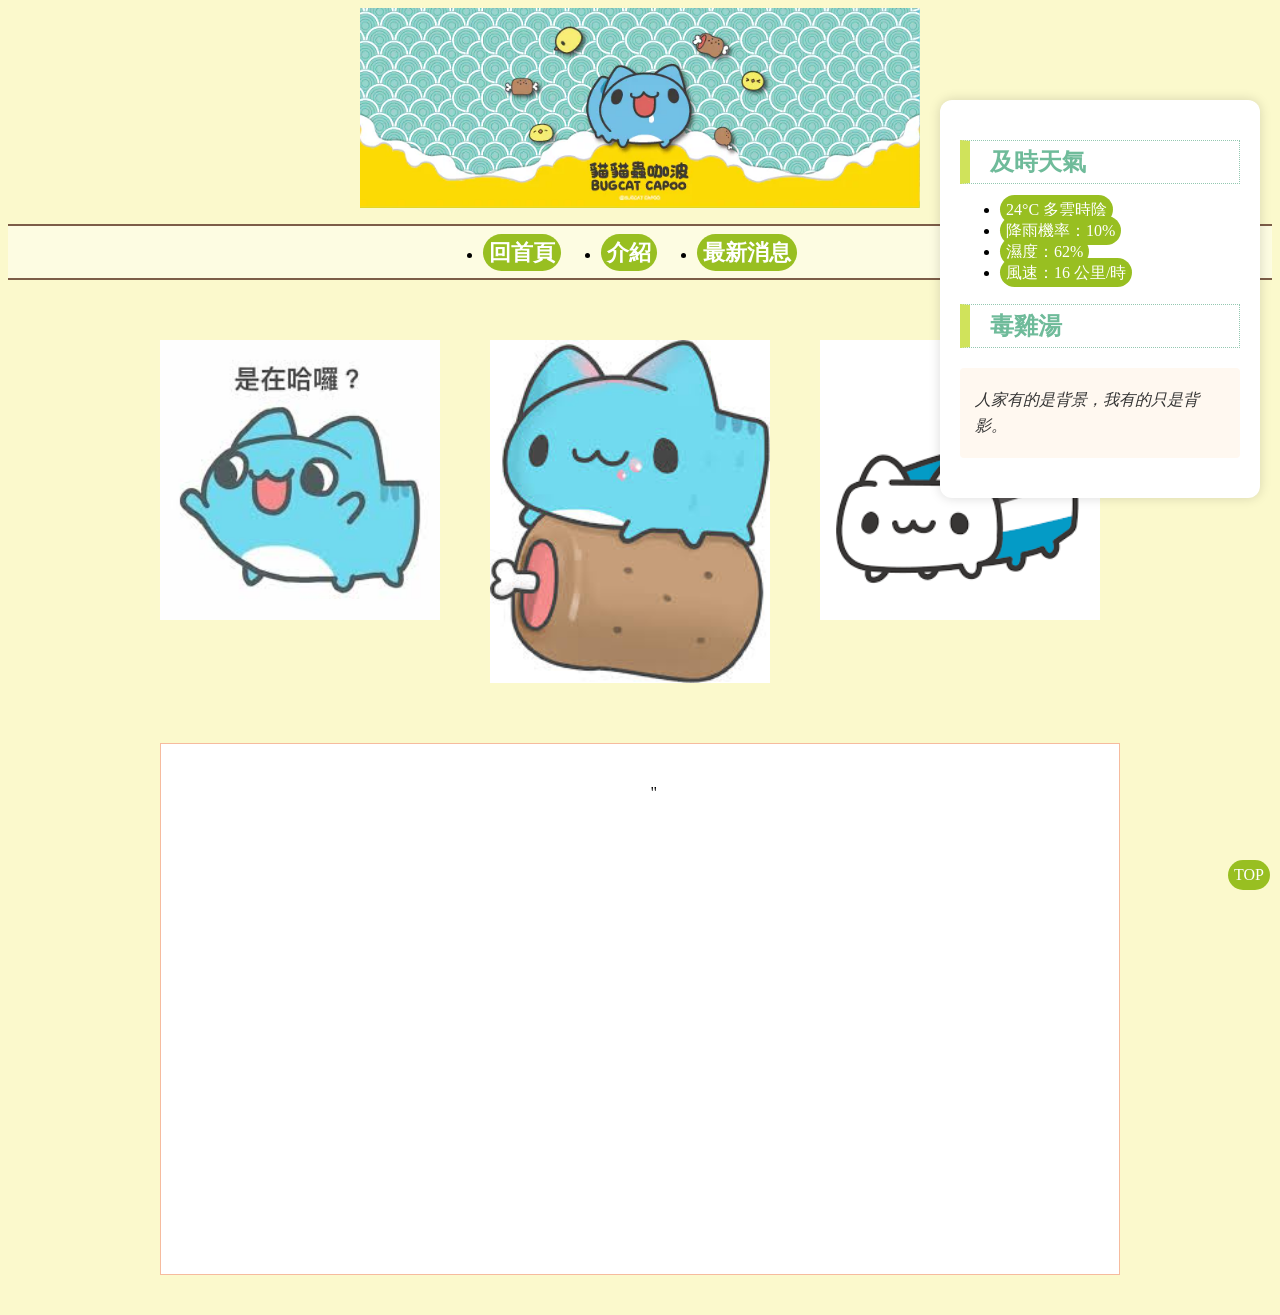
<file: index.html>
<!doctype html>
<html lang="zh-hant-tw">
    <head>
        <meta charset="UTF-8">
        <meta name="viewpoint" content="width=device"
        <title>
         
        </title>
        <link href="style.css" rel="stylesheet">
        <script src="toxic-soup.js"></script>
        <script>
          function toggleInfo(id) {
            const infoBox = document.getElementById(id);
            infoBox.classList.toggle('show');
          }
        </script>
        <header>
  <img src="img/original.webp" alt="我的世界" class="header-image">
  <nav>
    <ul>
      <li><a href="index.html">回首頁</a></li>
      <li><a href="about.html">介紹</a></li>
      <li><a href="draw.html">最新消息</a></li>
    </ul>
  </nav>
</header>
</head>
<body>
<aside class="floating-sidebar">
  <nav class="my-favorites">
    <h2>及時天氣</h2>
    <ul>
      <li><a href="#">24°C 多雲時陰</a></li>
      <li><a href="#">降雨機率：10%</a></li>
      <li><a href="#">濕度：62%</a></li>
      <li><a href="#">風速：16 公里/時</a></li>
    </ul>
  </nav>
  <nav class="status-box">
    <h2>毒雞湯</h2>
    <div id="toxic-soup-text" style="
      font-size: 1em;
      line-height: 1.6;
      color: #333;
      padding: 15px;
      background-color: #fff8f0;
      border-radius: 4px;
      min-height: 60px;
      display: flex;
      align-items: center;
      font-style: italic;
      animation: fadeInOut 1s ease-in-out;
    "></div>
  </nav>
  <style>
    @keyframes fadeInOut {
      0% { opacity: 0; }
      50% { opacity: 1; }
      100% { opacity: 1; }
    }
  </style>
</aside>

<div class="images-gallery">
  <div class="image-card">
    <div class="image-box" onclick="toggleInfo('info1')">
      <img src="img/Hi.jfif" alt="這是動物">
    </div>
    <div id="info1" class="info-box">
      <h2>這是動物</h2>
      <p>這是動物</p>
      <a href="index.html"></a>
    </div>
  </div>

  <div class="image-card">
    <div class="image-box" onclick="toggleInfo('info2')">
      <img src="img/1.jfif" alt="這是火腿">
    </div>
    <div id="info2" class="info-box">
      <h2>這是火腿</h2>
      <p>這是火腿</p>
      <a href="index.html"></a>
    </div>
  </div>

  <div class="image-card">
    <div class="image-box" onclick="toggleInfo('info3')">
      <img src="img/images.png" alt="這是橡皮擦">
    </div>
    <div id="info3" class="info-box">
      <h2>這是橡皮擦</h2>
      <p>這是橡皮擦</p>
      <a href="index.html"></a>
    </div>
  </div>
</div>    
   
<div id="wrap">    
    <a herf="https://classroom.google.com/c/ODQwMjgxNzc5MzUz"target=c8></a> 
    <br><iframe src=https://www.google.com/maps/embed?pb!1m18!1m12!1m3!1d24320.058384884673!2d121.51699605785444!3d25.0273433099122!2m3!1f0!2f0!3f0!3m2!1i1024!2i768!4f13.1!3m3!1m2!1s0x3442a99db9a2a94d%3A0x43e9034292df69b2!2z5ZyL56uL5Lit5q2j57SA5b-15aCC!5e0!3m2!1szh-TW!2stw!4v1773365322602!5m2!1szh-TW!2stw" width="600" height="450" style="border:0;" allowfullscreen="" loading="lazy" referrerpolicy="no-referrer-when-downgrade"></iframe>"
    <br><iframe width="560" height="315" src="https://www.youtube.com/embed/WkrdlsqHJWE?si=90bAskJRC2VjDMFt" title="YouTube video player" frameborder="0" allow="accelerometer; autoplay; clipboard-write; encrypted-media; gyroscope; picture-in-picture; web-share" referrerpolicy="strict-origin-when-cross-origin" allowfullscreen></iframe>
    <a href="#wrap" id="top">TOP</a>
</div>
</main>    

</body>
</html>
</file>
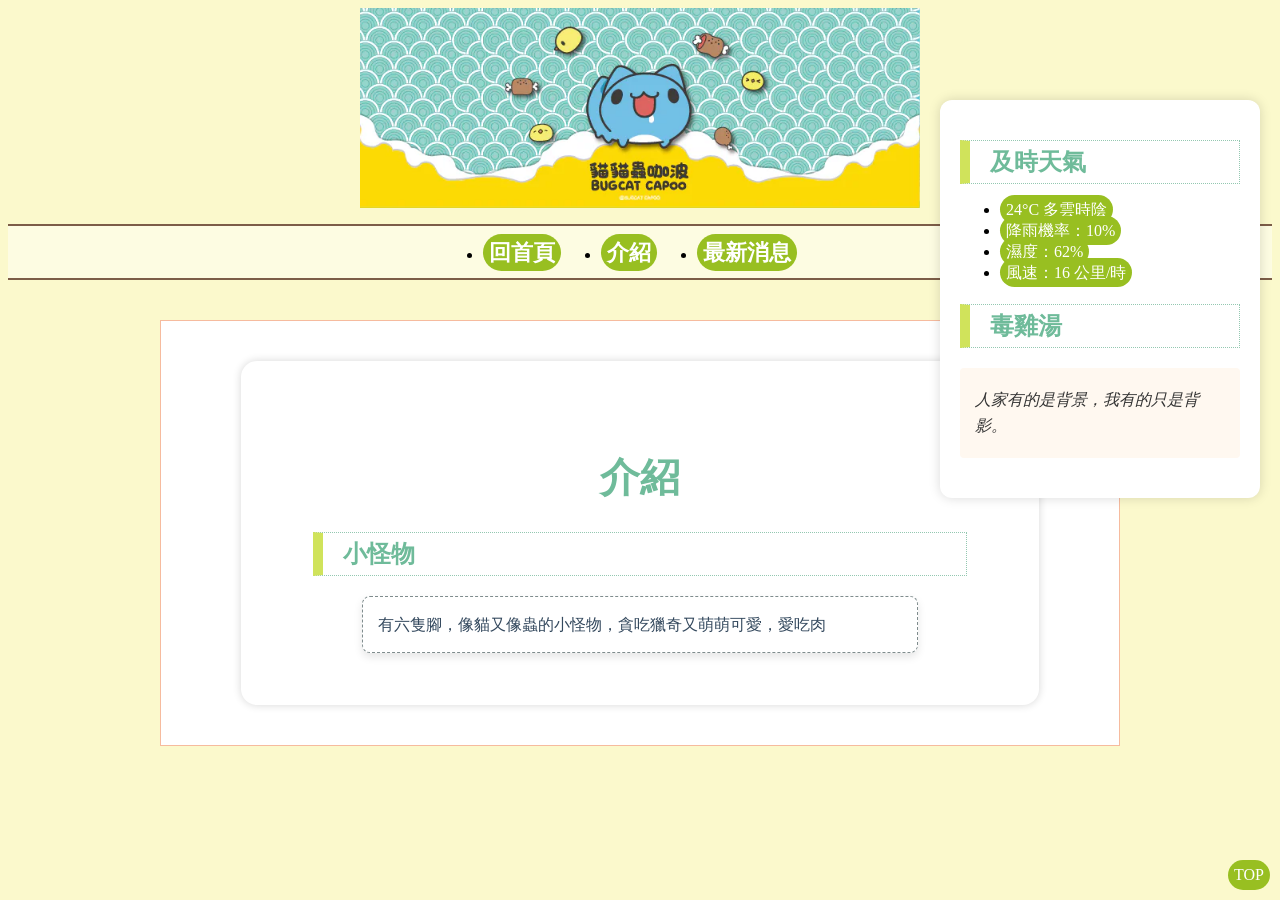
<file: about.html>
<!doctype html>
<html lang="zh-hant-tw">
    <head>
        <meta charset="UTF-8">
        <meta name="viewpoint" content="width=device">
        <title>
          介紹
        </title>
        <link href="style.css" rel="stylesheet">
        <script src="toxic-soup.js"></script>
        <header>
          <img src="img/original.webp" alt="我的世界" class="header-image">
  <nav>
    <ul>
      <li><a href="index.html">回首頁</a></li>
      <li><a href="about.html">介紹</a></li>
      <li><a href="draw.html">最新消息</a></li>
    </ul>
  </nav>
</header>
</head>
<body>
<aside class="floating-sidebar">
  <nav class="my-favorites">
    <h2>及時天氣</h2>
    <ul>
      <li><a href="#">24°C 多雲時陰</a></li>
      <li><a href="#">降雨機率：10%</a></li>
      <li><a href="#">濕度：62%</a></li>
      <li><a href="#">風速：16 公里/時</a></li>
    </ul>
  </nav>
  <nav class="status-box">
    <h2>毒雞湯</h2>
    <div id="toxic-soup-text" style="
      font-size: 1em;
      line-height: 1.6;
      color: #333;
      padding: 15px;
      background-color: #fff8f0;
      border-radius: 4px;
      min-height: 60px;
      display: flex;
      align-items: center;
      font-style: italic;
      animation: fadeInOut 1s ease-in-out;
    "></div>
  </nav>
  <style>
    @keyframes fadeInOut {
      0% { opacity: 0; }
      50% { opacity: 1; }
      100% { opacity: 1; }
    }
  </style>
</aside>

<div id="wrap">
  <main>
    <h1>介紹</h1>
    <h2>小怪物</h2>
    <p>有六隻腳，像貓又像蟲的小怪物，貪吃獵奇又萌萌可愛，愛吃肉</p>
  </main>
</div>

<a href="#wrap" id="top">TOP</a>

</body>
</html>
</file>
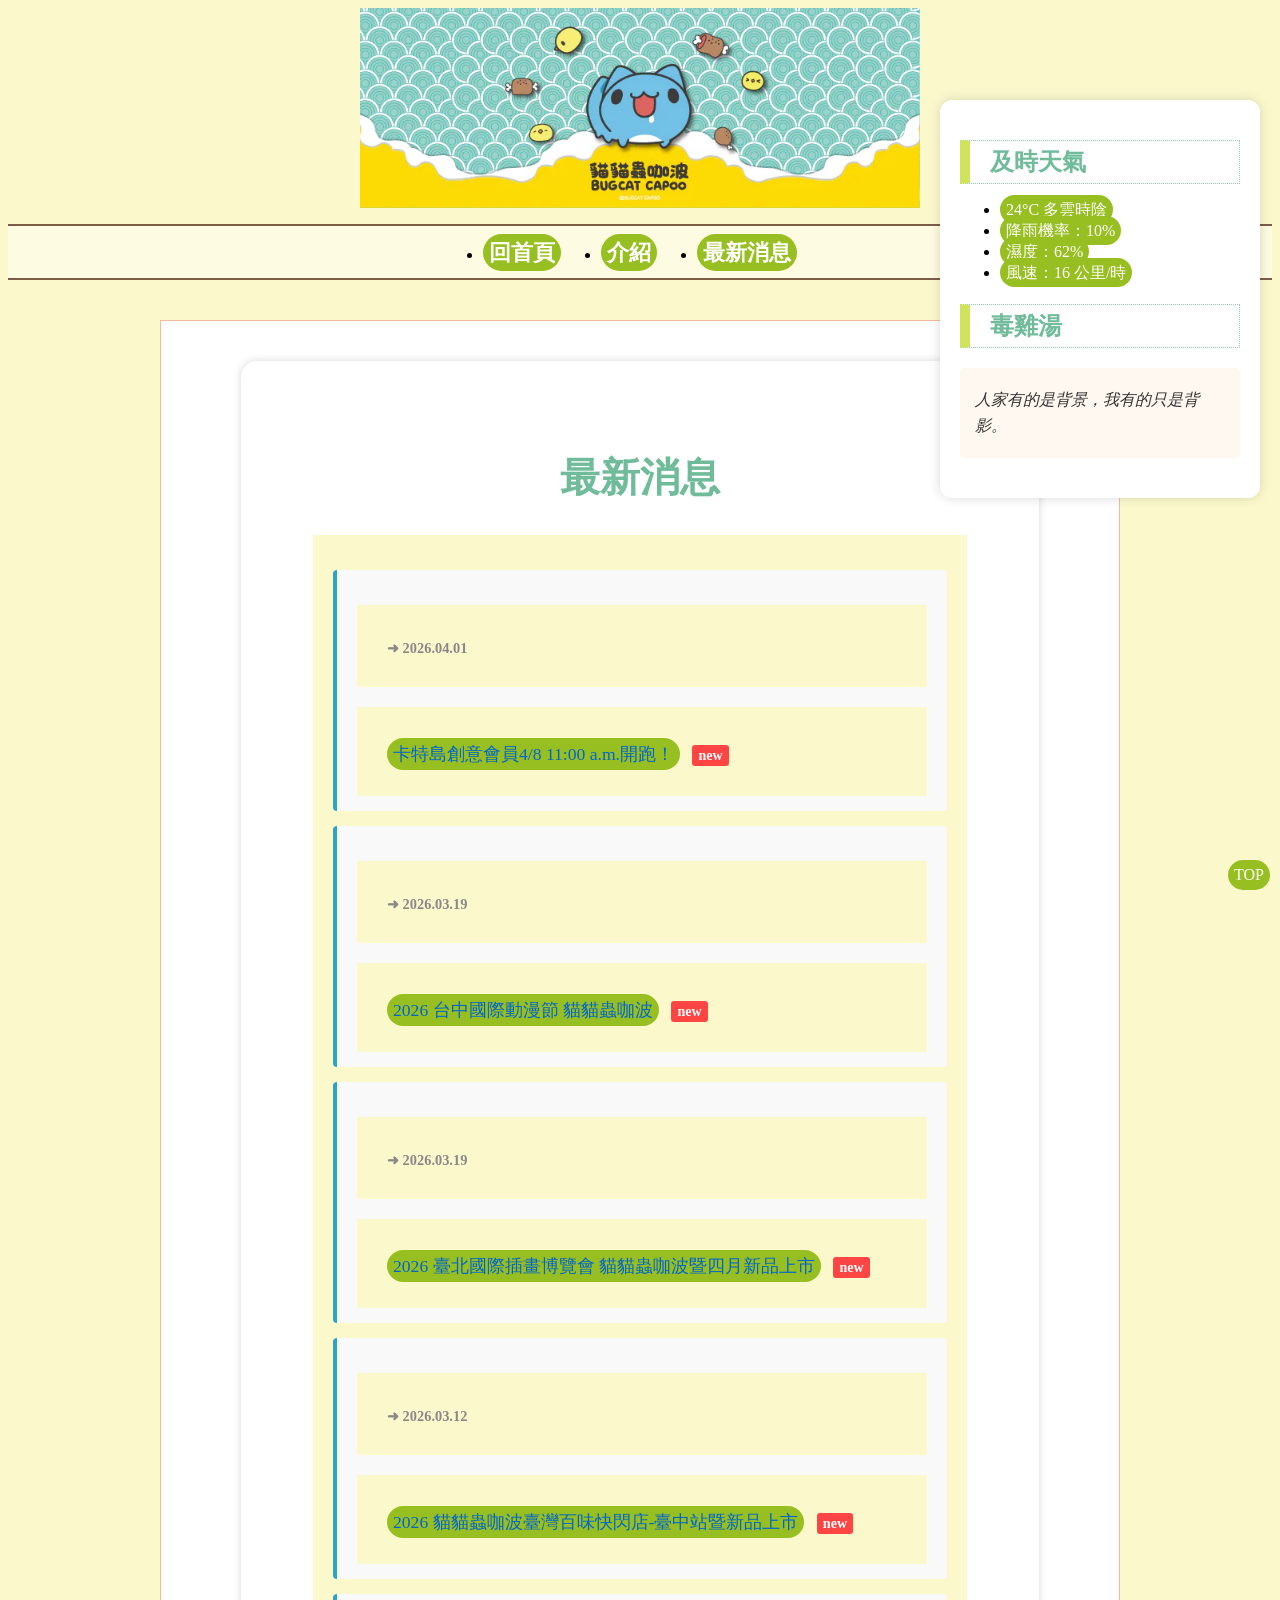
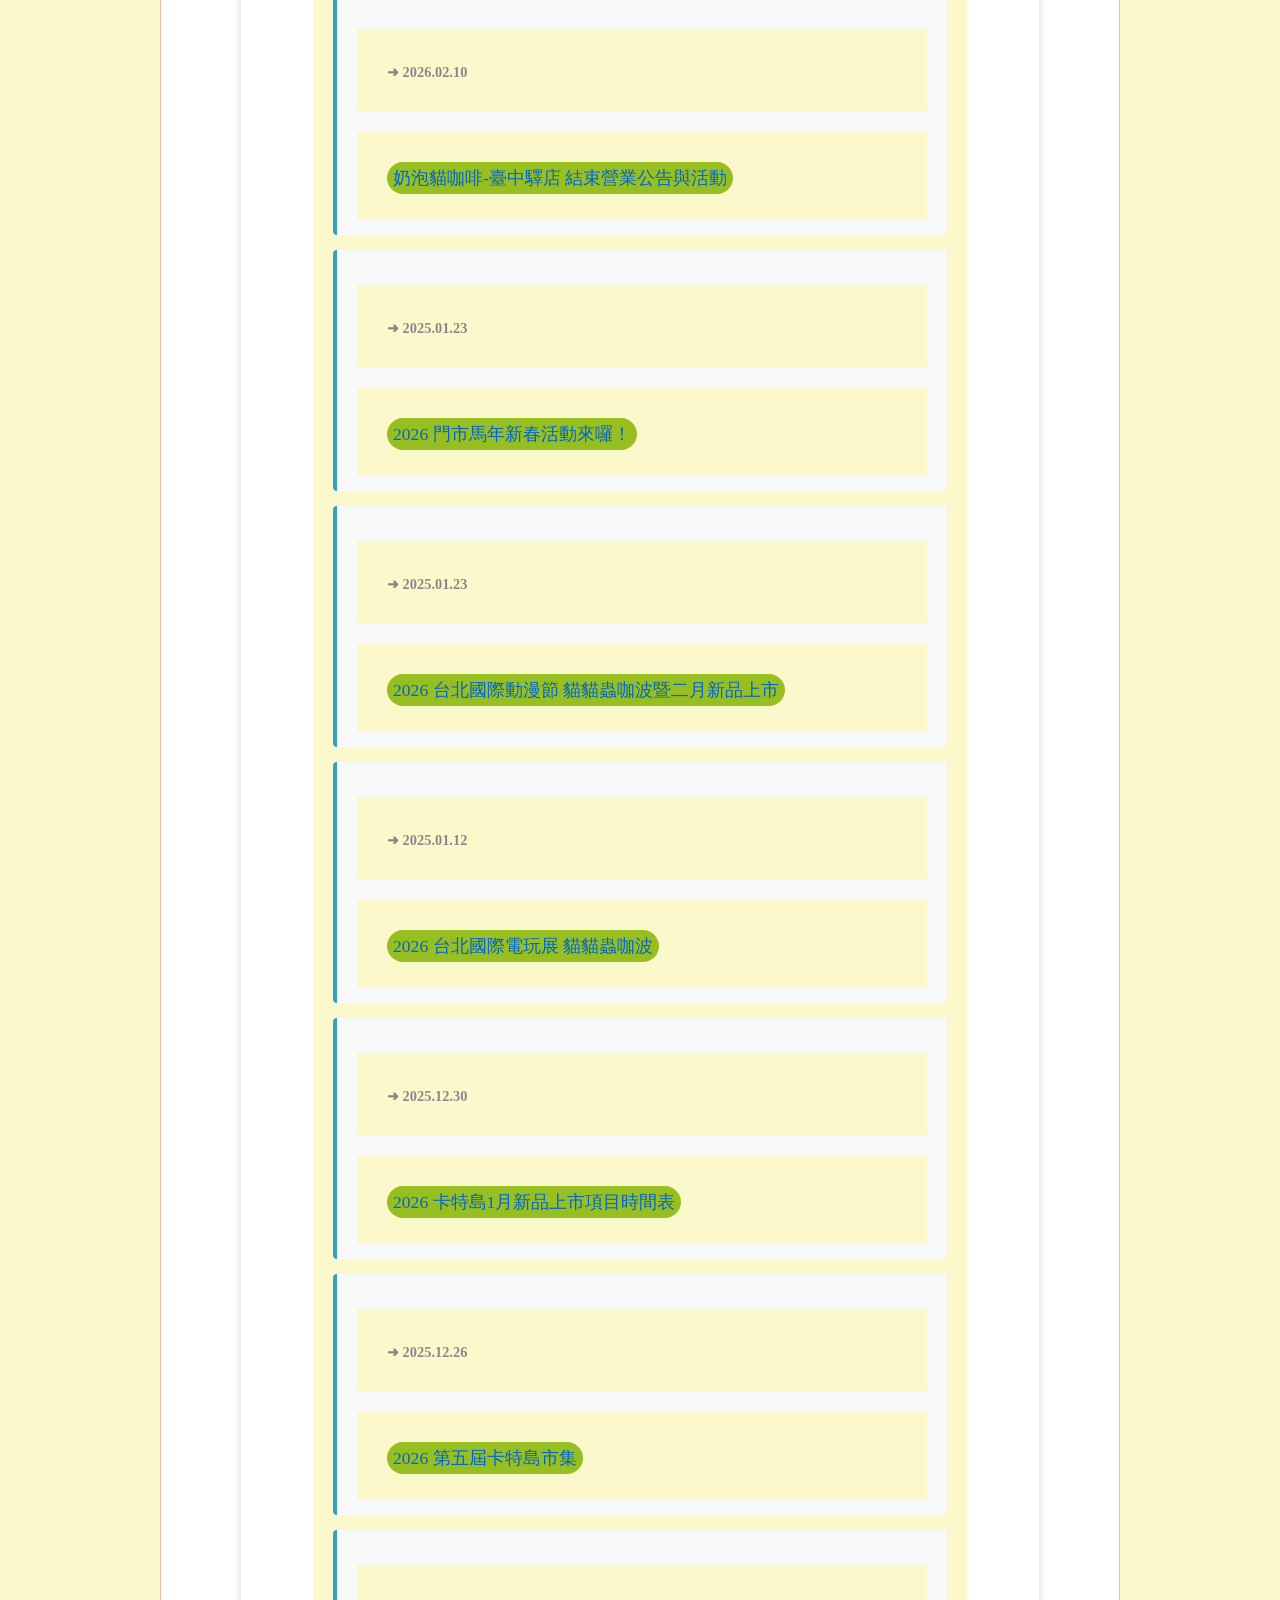
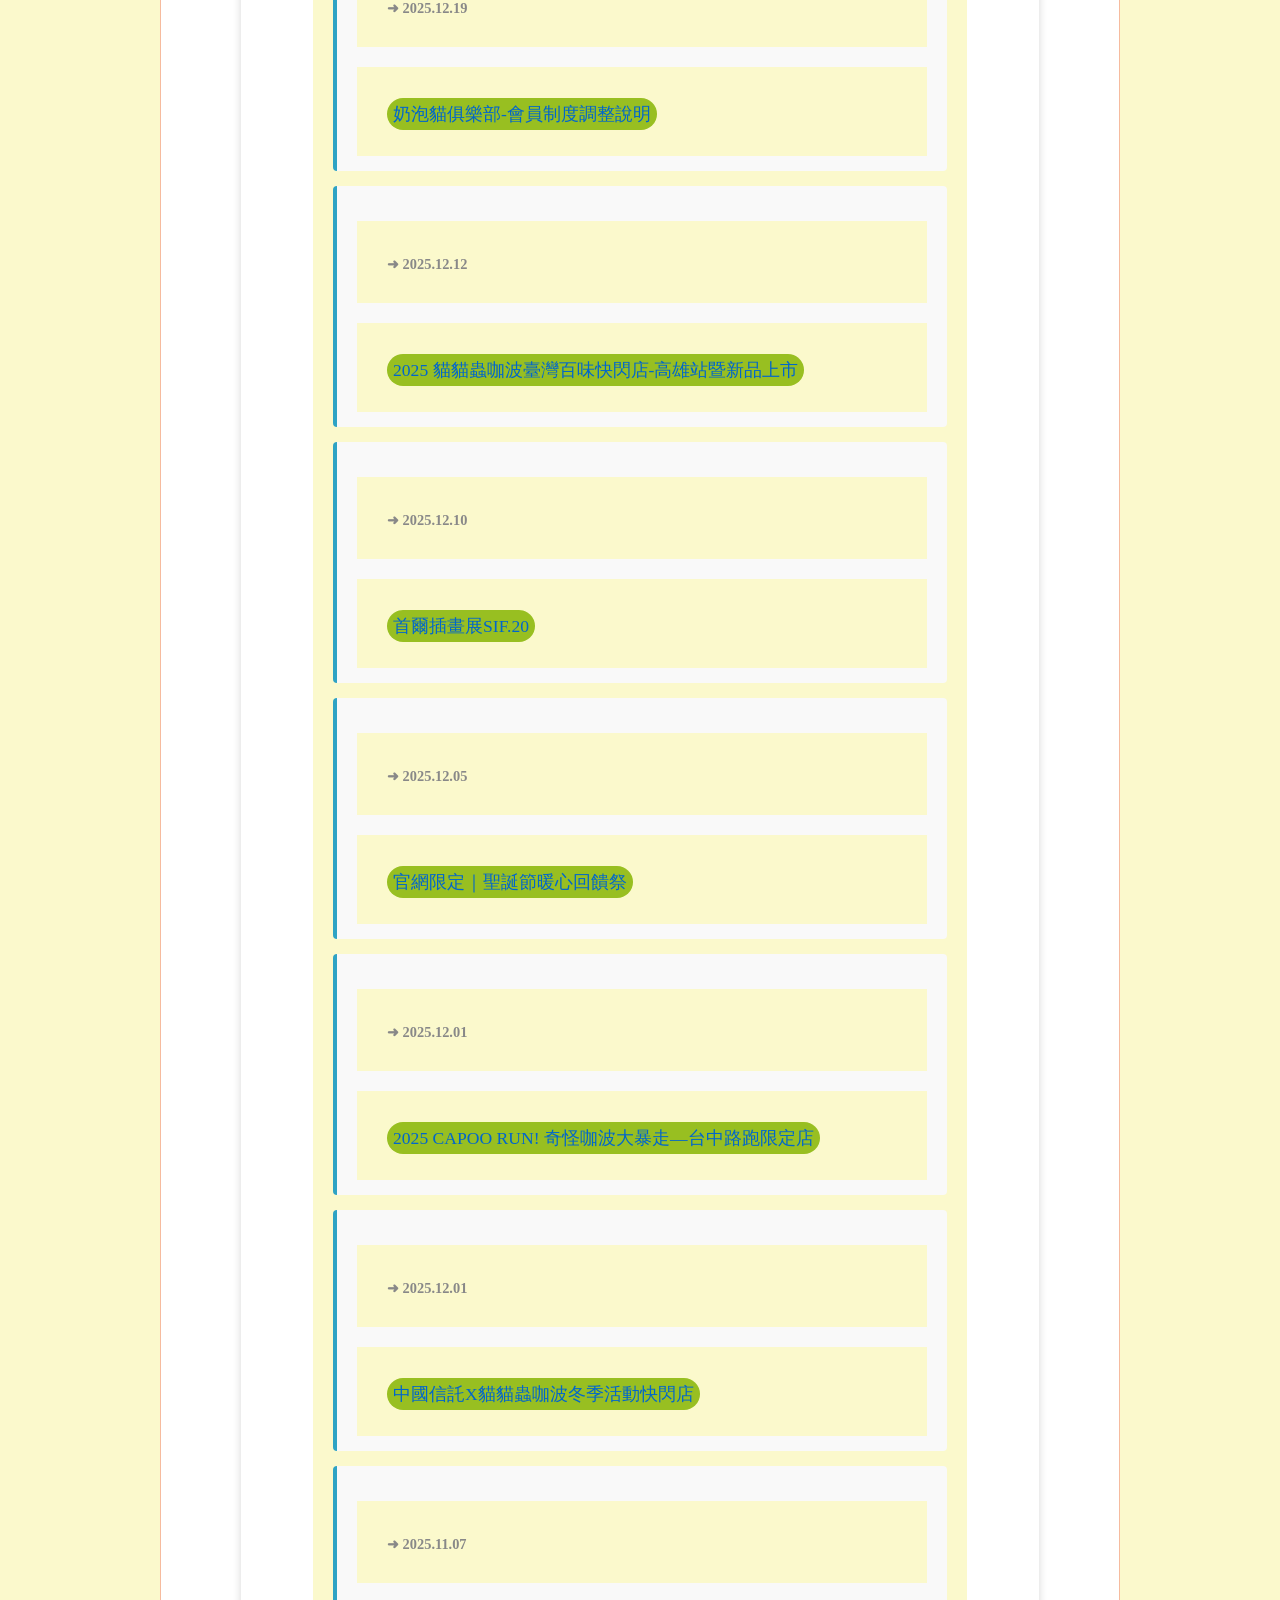
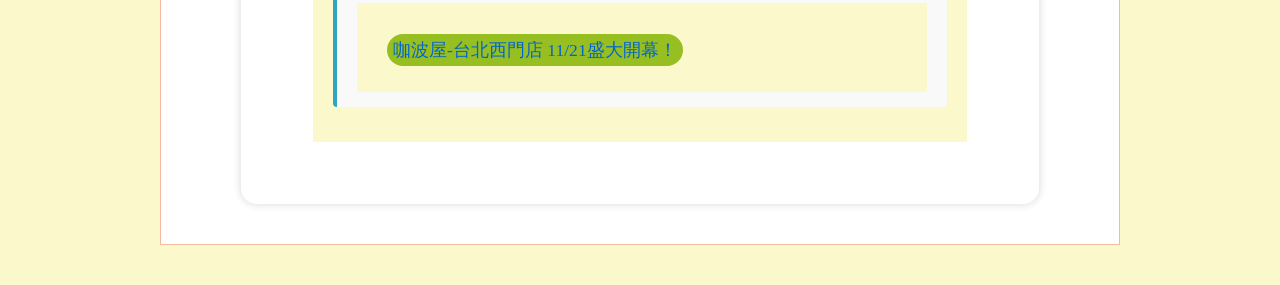
<file: draw.html>
<!doctype html>
<html lang="zh-hant-tw">
    <head>
        <meta charset="UTF-8">
        <meta name="viewpoint" content="width=device">
        <img src="img/original.webp" alt="我的世界" class="header-image">
        <title>
          最新消息
        </title>
        <link href="style.css" rel="stylesheet">
        <script src="toxic-soup.js"></script>
        <style>
          .news-list {
            max-width: 800px;
            margin: 30px auto;
            padding: 20px;
          }
          
          .news-item {
            border-left: 4px solid #2ea3c4;
            padding: 15px 20px;
            margin: 15px 0;
            background-color: #f9f9f9;
            border-radius: 4px;
            transition: background-color 0.3s ease;
          }
          
          .news-item:hover {
            background-color: #ffe9e9;
          }
          
          .news-date {
            color: #888;
            font-size: 0.9em;
            font-weight: bold;
          }
          
          .news-title {
            margin: 8px 0 0 0;
            font-size: 1.1em;
            color: #333;
          }
          
          .news-title a {
            color: #0066cc;
            text-decoration: none;
            font-weight: 500;
          }
          
          .news-title a:hover {
            text-decoration: underline;
          }
          
          .new-badge {
            display: inline-block;
            background-color: #ff4444;
            color: white;
            padding: 2px 6px;
            border-radius: 3px;
            font-size: 0.8em;
            margin-left: 8px;
            font-weight: bold;
          }
        </style>
        <header>
  <nav>
    <ul>
      <li><a href="index.html">回首頁</a></li>
      <li><a href="about.html">介紹</a></li>
      <li><a href="draw.html">最新消息</a></li>
    </ul>
  </nav>
</header>
</head>
<body>
<aside class="floating-sidebar">
  <nav class="my-favorites">
    <h2>及時天氣</h2>
    <ul>
      <li><a href="#">24°C 多雲時陰</a></li>
      <li><a href="#">降雨機率：10%</a></li>
      <li><a href="#">濕度：62%</a></li>
      <li><a href="#">風速：16 公里/時</a></li>
    </ul>
  </nav>
  <nav class="status-box">
    <h2>毒雞湯</h2>
    <div id="toxic-soup-text" style="
      font-size: 1em;
      line-height: 1.6;
      color: #333;
      padding: 15px;
      background-color: #fff8f0;
      border-radius: 4px;
      min-height: 60px;
      display: flex;
      align-items: center;
      font-style: italic;
      animation: fadeInOut 1s ease-in-out;
    "></div>
  </nav>
  <style>
    @keyframes fadeInOut {
      0% { opacity: 0; }
      50% { opacity: 1; }
      100% { opacity: 1; }
    }
  </style>
</aside>

<div id="wrap">
  <main>
    <h1>最新消息</h1>
    
    <div class="news-list">
      <div class="news-item">
        <div class="news-date">➜ 2026.04.01</div>
        <div class="news-title">
          <a href="https://www.carterislandtw.com/pages/news20260407">卡特島創意會員4/8 11:00 a.m.開跑！</a>
          <span class="new-badge">new</span>
        </div>
      </div>

      <div class="news-item">
        <div class="news-date">➜ 2026.03.19</div>
        <div class="news-title">
          <a href="https://www.carterislandtw.com/pages/news20260319b">2026 台中國際動漫節 貓貓蟲咖波</a>
          <span class="new-badge">new</span>
        </div>
      </div>

      <div class="news-item">
        <div class="news-date">➜ 2026.03.19</div>
        <div class="news-title">
          <a href="https://www.carterislandtw.com/pages/news20260319a">2026 臺北國際插畫博覽會 貓貓蟲咖波暨四月新品上市</a>
          <span class="new-badge">new</span>
        </div>
      </div>

      <div class="news-item">
        <div class="news-date">➜ 2026.03.12</div>
        <div class="news-title">
          <a href="https://www.carterislandtw.com/pages/news20260312">2026 貓貓蟲咖波臺灣百味快閃店-臺中站暨新品上市</a>
          <span class="new-badge">new</span>
        </div>
      </div>

      <div class="news-item">
        <div class="news-date">➜ 2026.02.10</div>
        <div class="news-title">
          <a href="https://www.carterislandtw.com/pages/news20260210">奶泡貓咖啡-臺中驛店 結束營業公告與活動</a>
        </div>
      </div>

      <div class="news-item">
        <div class="news-date">➜ 2025.01.23</div>
        <div class="news-title">
          <a href="https://www.carterislandtw.com/pages/news20260123">2026 門市馬年新春活動來囉！</a>
        </div>
      </div>

      <div class="news-item">
        <div class="news-date">➜ 2025.01.23</div>
        <div class="news-title">
          <a href="https://www.carterislandtw.com/pages/news20260123">2026 台北國際動漫節 貓貓蟲咖波暨二月新品上市</a>
        </div>
      </div>

      <div class="news-item">
        <div class="news-date">➜ 2025.01.12</div>
        <div class="news-title">
          <a href="https://www.carterislandtw.com/pages/news20260112">2026 台北國際電玩展 貓貓蟲咖波</a>
        </div>
      </div>

      <div class="news-item">
        <div class="news-date">➜ 2025.12.30</div>
        <div class="news-title">
          <a href="https://www.carterislandtw.com/pages/news20261230">2026 卡特島1月新品上市項目時間表</a>
        </div>
      </div>

      <div class="news-item">
        <div class="news-date">➜ 2025.12.26</div>
        <div class="news-title">
          <a href="https://www.carterislandtw.com/pages/news20261226">2026 第五屆卡特島市集</a>
        </div>
      </div>

      <div class="news-item">
        <div class="news-date">➜ 2025.12.19</div>
        <div class="news-title">
          <a href="https://www.carterislandtw.com/pages/news20261219">奶泡貓俱樂部-會員制度調整說明</a>
        </div>
      </div>

      <div class="news-item">
        <div class="news-date">➜ 2025.12.12</div>
        <div class="news-title">
          <a href="https://www.carterislandtw.com/pages/news20261212">2025 貓貓蟲咖波臺灣百味快閃店-高雄站暨新品上市</a>
        </div>
      </div>

      <div class="news-item">
        <div class="news-date">➜ 2025.12.10</div>
        <div class="news-title">
          <a href="https://www.carterislandtw.com/pages/news20261210">首爾插畫展SIF.20</a>
        </div>
      </div>

      <div class="news-item">
        <div class="news-date">➜ 2025.12.05</div>
        <div class="news-title">
          <a href="https://www.carterislandtw.com/pages/news20261205">官網限定｜聖誕節暖心回饋祭</a>
        </div>
      </div>

      <div class="news-item">
        <div class="news-date">➜ 2025.12.01</div>
        <div class="news-title">
          <a href="https://www.carterislandtw.com/pages/news20261201">2025 CAPOO RUN! 奇怪咖波大暴走—台中路跑限定店</a>
        </div>
      </div>

      <div class="news-item">
        <div class="news-date">➜ 2025.12.01</div>
        <div class="news-title">
          <a href="https://www.carterislandtw.com/pages/news20261201">中國信託X貓貓蟲咖波冬季活動快閃店</a>
        </div>
      </div>

      <div class="news-item">
        <div class="news-date">➜ 2025.11.07</div>
        <div class="news-title">
          <a href="https://www.carterislandtw.com/pages/news20261107">咖波屋-台北西門店 11/21盛大開幕！</a>
        </div>
      </div>
    </div>
  </main>
</div>

<a href="#wrap" id="top">TOP</a>

</body>
</html>
</file>
<file: style.css>
h1{
	color: #6fbb9a;
	text-align: center ;
	font-size: 250%;
}
h2{
	color: #6fbb9a;
	border: #94c8b1 1px dotted;
	border-left: #d0e35b 10px solid;
	padding: 5px 20px;
	margin-bottom: 0;
}
#wrap{
	width: 798px;
	margin: 40px auto;
	padding: 40px 80px;
	border: #f6bb9e 1px solid;
	background-color: #fff;
}
body{
	background-color: #fbf9cc;
	background-image: url(https://i.imgur.com/0C1CQ84.png);
	background-repeat: repeat-x;
}
 
  p {
    color: #34495e; /* 較深的灰色文字 */
    font-size: 16px; /* 字體大小 */
    line-height: 1.6; /* 1.6倍的行高，讓閱讀更舒適 */
    width: 80%; /* 寬度為外層容器的 80% */
    margin: 20px auto; /* 上下外邊距 20px，左右自動 (實現置中效果) */
    padding: 15px; /* 內邊距 15px */
    border: 1px dashed #7f8c8d; /* 1px 灰色虛線邊框 */
    border-radius: 8px; /* 8px 的圓角 */
    box-shadow: 0 4px 8px rgba(0,0,0,0.1); /* 加上淡淡的區塊陰影 */
  }
a:link,a:visited
{

	color:#FFFFFF;
	background-color:#98bf21;
	text-align:center;
	padding:6px;
	text-decoration:none;
	border-radius: 25px ;
}
a:hover,a:active
{
	background-color:#7A991A;
	border-radius: 25px ;
}

.lxgw-wenkai-mono-tc-regular {
  font-family: "LXGW WenKai Mono TC", monospace;
  font-weight: 400;
  font-style: normal;
}
div{
margin:20px 0;
padding:35px 30px 30px 30px;
background-color:#fbf9cc;
}
#top
{
	position:fixed;
	bottom:10px;
	right:10px;
}
header nav ul {
  display: flex;
  justify-content: center;
  border-top: 2px solid #7c5d48;
  border-bottom: 2px solid #7c5d48;
  background-color: rgba(255,255,255,0.42);
  padding: 12px 0px 10px;
}
header nav ul li {
  margin: 0 20px;
}
header nav ul li a {
  font-size: 22px;
  font-weight: bold;
  color: #7c5d48;
}
header nav ul li a:hover {
  text-decoration: underline double;
}

.header-image {
  display: block;
  width: 100%;
  height: auto;
  max-height: 200px;
  object-fit: contain;
}

#wrap {
  
  display: flex;
  justify-content: space-between;
}
main {
  flex-basis: 920px;
  background-color: #ffffff;
  border-radius: 16px;
  padding: 62px 72px 32px 72px;
  box-shadow: 0px 0px 8px rgba(0,0,0,0.16);
}
aside {
  flex-basis: 284px;
  position: sticky;
  top: 20px;
  max-height: calc(100vh - 40px);
  overflow-y: auto;
}

.floating-sidebar {
  position: fixed;
  right: 20px;
  top: 100px;
  width: 280px;
  max-height: calc(100vh - 140px);
  overflow-y: auto;
  z-index: 100;
  background-color: #ffffff;
  border-radius: 12px;
  box-shadow: 0px 0px 12px rgba(0,0,0,0.15);
  padding: 20px;
}

.image-box {
  cursor: pointer;
  transition: transform 0.3s ease;
}

.image-box:hover {
  transform: scale(1.05);
}

.image-box img {
  width: 100%;
  height: auto;
  display: block;
}

.images-gallery {
  display: flex;
  justify-content: center;
  gap: 30px;
  flex-wrap: wrap;
  margin: 40px auto;
  padding: 0;
  background-color: transparent;
  border: none;
  max-width: 1200px;
}

.image-card {
  flex: 0 1 300px;
  background-color: transparent;
  border: none;
  padding: 0;
  box-shadow: none;
}

.image-card .image-box {
  background-color: transparent;
  border: none;
  padding: 0;
  margin: 0;
}

.image-card .image-box img {
  max-width: 280px;
  width: 100%;
  height: auto;
}

.info-box {
  display: none;
  margin-top: 15px;
  padding: 15px;
  background-color: #f9f9f9;
  border-radius: 8px;
  animation: slideDown 0.3s ease;
}

.info-box.show {
  display: block;
}

@keyframes slideDown {
  from {
    opacity: 0;
    transform: translateY(-10px);
  }
  to {
    opacity: 1;
    transform: translateY(0);
  }
}
</file>
